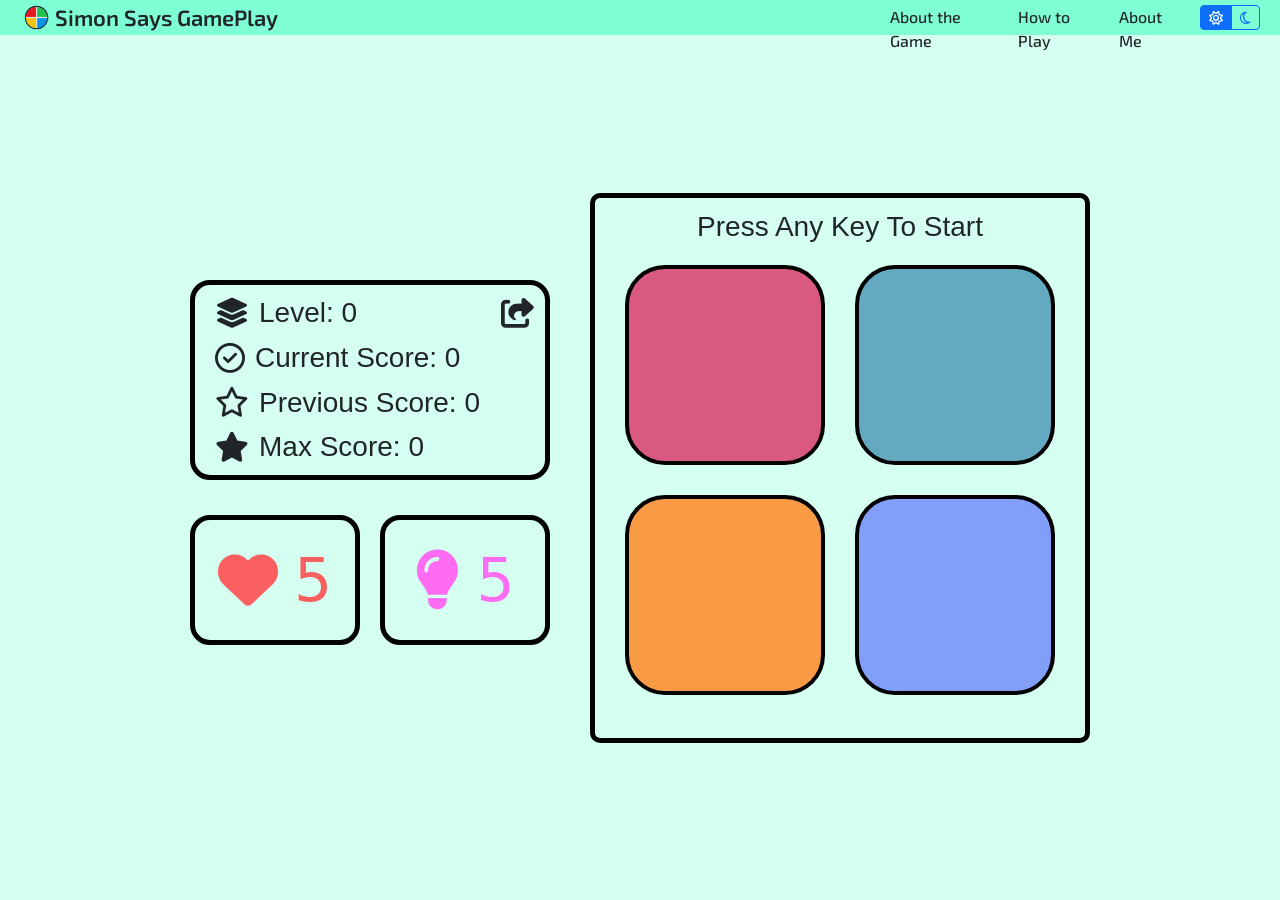
<file: Simon Says/index.html>
<!DOCTYPE html>
<html lang="en">
<head>
    <meta charset="UTF-8">
    <meta name="viewport" content="width=device-width, initial-scale=1.0">
    <title>Simon Says</title>
    <!-- Bootstrap Connection -->
    <link href="https://cdn.jsdelivr.net/npm/bootstrap@5.3.3/dist/css/bootstrap.min.css" rel="stylesheet" integrity="sha384-QWTKZyjpPEjISv5WaRU9OFeRpok6YctnYmDr5pNlyT2bRjXh0JMhjY6hW+ALEwIH" crossorigin="anonymous">
    <!-- Project CSS -->
    <link rel="stylesheet" href="style.css">
    <link rel="icon" href="./assets/logo.png">
    <!-- Google fonts Connection -->
    <link rel="preconnect" href="https://fonts.googleapis.com">
    <link rel="preconnect" href="https://fonts.gstatic.com" crossorigin>
    <link href="https://fonts.googleapis.com/css2?family=Exo+2:wght@500&family=Sour+Gummy:ital,wght@0,100..900;1,100..900&display=swap" rel="stylesheet">
    <!-- Font Awesome Connection -->
    <link rel="stylesheet" href="https://cdnjs.cloudflare.com/ajax/libs/font-awesome/6.7.2/css/all.min.css" integrity="sha512-Evv84Mr4kqVGRNSgIGL/F/aIDqQb7xQ2vcrdIwxfjThSH8CSR7PBEakCr51Ck+w+/U6swU2Im1vVX0SVk9ABhg==" crossorigin="anonymous" referrerpolicy="no-referrer" />

</head>
<body>

    <header>
        <nav>

            <div class="nav_bar">
                <div class="logo">
                    <div class="icon"></div>
                    <span>Simon Says GamePlay</span>
                </div>

                <div class="nav_options">
                    <ul>
                        <li type="button" data-bs-toggle="modal" data-bs-target="#AboutGame">About the Game</li>
                        <li type="button" data-bs-toggle="modal" data-bs-target="#HowToPlay">How to Play</li>
                        <li type="button" data-bs-toggle="modal" data-bs-target="#AboutMe">About Me</li>
                    </ul>

                    <div class="btn-group btn-group-sm theme" role="group" aria-label="Basic radio toggle button group">
                        <input type="radio" class="btn-check" name="btnradio" id="light" autocomplete="off" checked>
                        <label class="btn btn-outline-primary" for="light"><i class="fa-regular fa-sun"></i></label>
                      
                        <input type="radio" class="btn-check" name="btnradio" id="dark" autocomplete="off">
                        <label class="btn btn-outline-primary" for="dark"><i class="fa-regular fa-moon"></i></label>
                    </div>

                </div>
            </div>

        </nav>

        <div class="modal fade" id="AboutGame" tabindex="-1" aria-labelledby="exampleModalLabel" aria-hidden="true">
            <div class="modal-dialog modal-dialog-centered">
              <div class="modal-content">
                <div class="modal-header">
                  <h1 class="modal-title fs-5" id="exampleModalLabel">About the Game</h1>
                  <button type="button" class="btn-close" data-bs-dismiss="modal" aria-label="Close"></button>
                </div>
                <div class="modal-body">
                    <p>Simon Says is a fun and interactive memory game that tests your ability to recall and repeat sequences. The game was originally a physical toy but has since been adapted into digital versions.
                        <br><br>
                        This version of Simon Says is designed to provide an engaging experience with:
                        
                        <ul>
                            <li>A user-friendly interface</li>
                            <li>Multiple levels of increasing difficulty</li>
                            <li>Lives and hints to help you play longer</li>
                            <li>A score tracking system to monitor your progress</li>
                        </ul>
                                    
                    </p>
                </div>
                <div class="modal-footer">
                  <button type="button" class="btn btn-primary" data-bs-dismiss="modal">Understood!</button>
                </div>
              </div>
            </div>
        </div>

        <div class="modal fade" id="HowToPlay" tabindex="-1" aria-labelledby="exampleModalLabel" aria-hidden="true">
            <div class="modal-dialog modal-dialog-centered">
              <div class="modal-content">
                <div class="modal-header">
                  <h1 class="modal-title fs-5" id="exampleModalLabel">How to Play</h1>
                  <button type="button" class="btn-close" data-bs-dismiss="modal" aria-label="Close"></button>
                </div>
                <div class="modal-body">
                    <p>The Simon Says game is a memory-based challenge where you must remember and repeat a sequence of colors. Here's how it works:

                        <ol>
                            <li>The game starts with a single color lighting up, when you press any key on the keyboard.</li>
                            <li>You need to click the same color to proceed.</li>
                            <li>Each round, a new color is added to the sequence, making it longer and harder to remember.</li>
                            <li>If you click the correct sequence, you move to the next level.</li>
                            <li>If you make a mistake, you can use a heart and retry choosing the last color you were trying to guess. The game ends when all hearts are lost.</li>
                            <li>You can use hints if you're stuck, but they are limited.</li>
                            <li>Try to beat your highest score and challenge yourself!</li>
                        </ol> 
                    </p>
                </div>
                <div class="modal-footer">
                  <button type="button" class="btn btn-primary" data-bs-dismiss="modal">Understood!</button>
                </div>
              </div>
            </div>
        </div>

        <div class="modal fade" id="AboutMe" tabindex="-1" aria-labelledby="exampleModalLabel" aria-hidden="true">
            <div class="modal-dialog modal-dialog-centered modal-dialog-scrollable">
              <div class="modal-content">
                <div class="modal-header">
                  <h1 class="modal-title fs-5" id="exampleModalLabel">About Me</h1>
                  <button type="button" class="btn-close" data-bs-dismiss="modal" aria-label="Close"></button>
                </div>
                <div class="modal-body">
                    <p> 
                        Hi! I'm the developer behind this Simon Says game. I built this project to challenge memory skills in an engaging and interactive way.
                        <br><br>
                        I love creating web-based games and experimenting with user-friendly designs. If you enjoy playing and would like to support my work, consider buying me a coffee! ☕
                        <br><br>
                        Your support will help me keep improving this game and creating more fun projects. Scan the QR code below to make a contribution of any amount—every little bit helps!
                        <br><br>
                        ✨ Thank you for playing and supporting! 🚀
                    </p>
                    
                    <div class="qrCode"></div>
                </div>
                <div class="modal-footer">
                  <button type="button" class="btn btn-primary" data-bs-dismiss="modal">Understood!</button>
                </div>
              </div>
            </div>
        </div>

    </header>

    <main>
        <div class="main_container">

            <!-- Score Card Popup -->

            <div class="modal fade modal-sm" id="scoreCard" tabindex="-1" aria-labelledby="exampleModalLabel" aria-hidden="true">
                <div class="modal-dialog modal-dialog-centered">
                  <div class="modal-content">
                    <div class="modal-header">
                      <h1 class="modal-title fs-5" id="exampleModalLabel">🎮 Score Card 🎮</h1>
                      <button type="button" class="btn-close" data-bs-dismiss="modal" aria-label="Close"></button>
                    </div>
                    <div class="modal-body score-details">
                        <!-- Player Name Input -->
                        <input type="text" id="playerName" placeholder="Enter Your Name">
        
                        <p><strong>Level:</strong> <span id="level">0</span></p>
                        <p><strong>Current Score:</strong> <span id="currScore">0</span></p>
                        <p><strong>Previous Score:</strong> <span id="prevScore">0</span></p>
                        <p><strong>Max Score:</strong> <span id="maxScore">0</span></p>
                        <p><strong>Lives Left:</strong> ❤️ <span id="lives">5</span></p>
                        <p><strong>Hints Left:</strong> 😊 <span id="lives">5</span></p>
                    </div>
                    <div class="modal-footer">
                        <button type="button" class="btn btn-secondary" data-bs-dismiss="modal">Close</button>
                        <button type="button" onclick="copyToClipboard()" id="shareScore" class="btn btn-primary">Share Score</button>
                    </div>
                  </div>
                </div>
            </div>


            <svg xmlns="http://www.w3.org/2000/svg" class="d-none">
                <symbol id="exclamation-triangle-fill" viewBox="0 0 16 16">
                  <path d="M8.982 1.566a1.13 1.13 0 0 0-1.96 0L.165 13.233c-.457.778.091 1.767.98 1.767h13.713c.889 0 1.438-.99.98-1.767L8.982 1.566zM8 5c.535 0 .954.462.9.995l-.35 3.507a.552.552 0 0 1-1.1 0L7.1 5.995A.905.905 0 0 1 8 5zm.002 6a1 1 0 1 1 0 2 1 1 0 0 1 0-2z"/>
                </symbol>
            </svg>

            <div class="overlay">
                <div class="alert alert-danger d-flex align-items-center custom-alert" role="alert">
                    <svg class="bi flex-shrink-0 me-2" role="img" aria-label="Danger:"><use xlink:href="#exclamation-triangle-fill"/></svg>
                    <div>
                      An example danger alert with an icon
                    </div>
                    <div class="cross"><i class="fa-solid fa-xmark"></i></div>
                </div>
            </div>

            <div class="flexible-container">
                <div class="left">
                    <div class="score">
                        <div class="score_containers">
                            <i class="fa-solid fa-layer-group icons"></i>
                            <h1 class="level">Level: 0</h1>
                            <i class="fa-solid fa-share-from-square share" onclick="handleShare()"></i>
                        </div>
                        <div class="score_containers"><i class="fa-regular fa-circle-check"></i><h1 class="current-score">Current Score: 0</h1></div>
                        <div class="score_containers"><i class="fa-regular fa-star icons"></i><h1 class="previousScore">Previous Score: 0</h1></div>
                        <div class="score_containers"><i class="fa-solid fa-star icons"></i><h1 class="maxScore">Max Score: 0</h1></div>     
                    </div>
                    <div class="hearts"><i class="fa-solid fa-heart icons" style="color: #fb6060;"></i><span class="count">5</span></div>
                    <div class="hint">
                        <div class="front"><i class="fa-solid fa-lightbulb" style="color: #fe6cf2;"></i><span class="count">5</span></div>
                        <div class="back">Next Color</div>
                    </div>
                </div>
                
                <div class="right">
                    <h1 class="game_status">Press Any Key To Start</h1>
                    <div class="game_box">
                        <div class="boxes red" type="button"></div>
                        <div class="boxes green" type="button"></div>
                        <div class="boxes yellow" type="button"></div>
                        <div class="boxes purple" type="button"></div>
                    </div>
                </div>
            </div>

        </div>
    </main>
    
    <script src="app.js"></script>
    <script src="https://cdn.jsdelivr.net/npm/bootstrap@5.3.3/dist/js/bootstrap.bundle.min.js" integrity="sha384-YvpcrYf0tY3lHB60NNkmXc5s9fDVZLESaAA55NDzOxhy9GkcIdslK1eN7N6jIeHz" crossorigin="anonymous"></script>
</body>
</html>
</file>
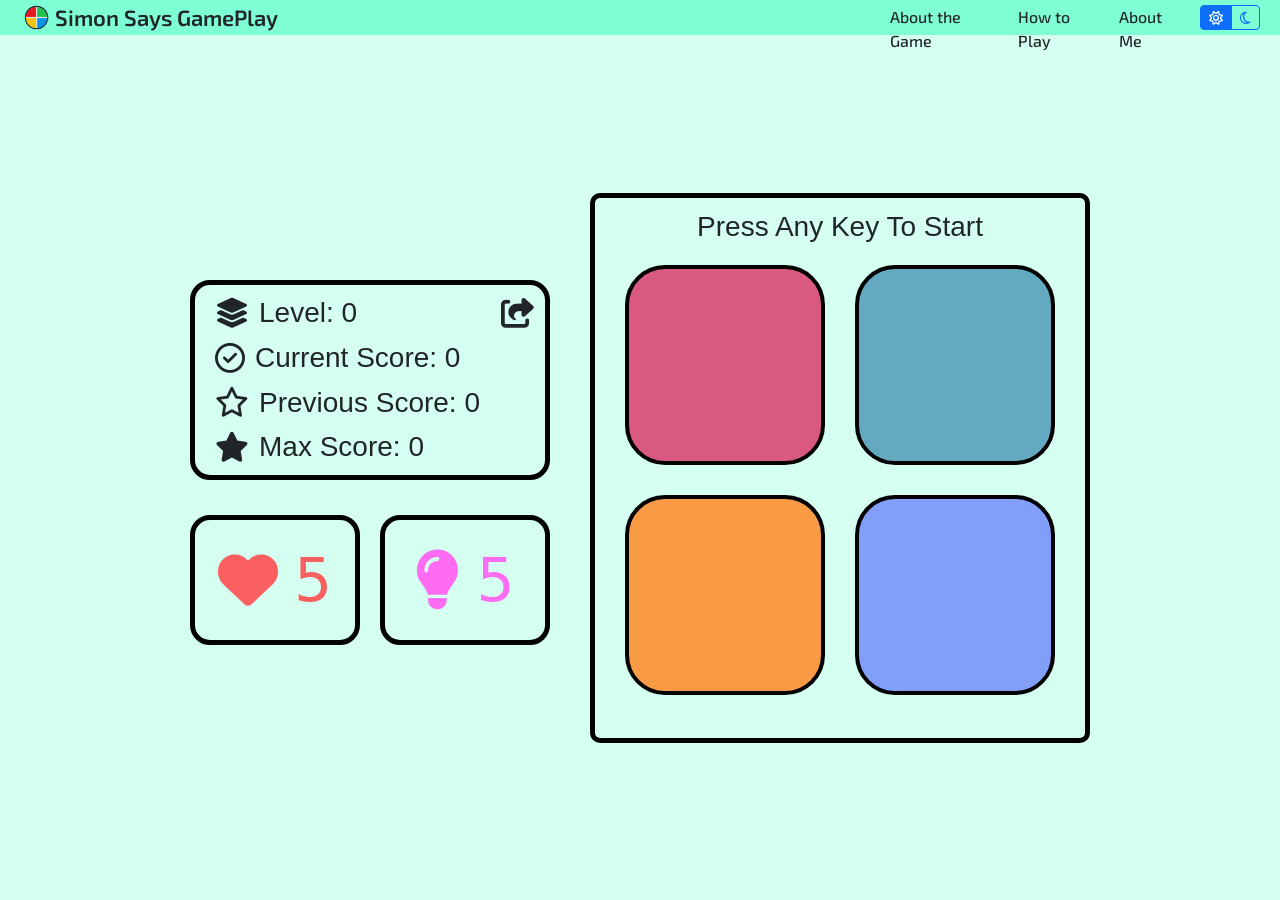
<file: simon-says/index.html>
<!DOCTYPE html>
<html lang="en">
<head>
    <meta charset="UTF-8">
    <meta name="viewport" content="width=device-width, initial-scale=1.0">
    <title>Simon Says</title>
    <!-- Bootstrap Connection -->
    <link href="https://cdn.jsdelivr.net/npm/bootstrap@5.3.3/dist/css/bootstrap.min.css" rel="stylesheet" integrity="sha384-QWTKZyjpPEjISv5WaRU9OFeRpok6YctnYmDr5pNlyT2bRjXh0JMhjY6hW+ALEwIH" crossorigin="anonymous">
    <!-- Project CSS -->
    <link rel="stylesheet" href="style.css">
    <link rel="icon" href="./assets/logo.png">
    <!-- Google fonts Connection -->
    <link rel="preconnect" href="https://fonts.googleapis.com">
    <link rel="preconnect" href="https://fonts.gstatic.com" crossorigin>
    <link href="https://fonts.googleapis.com/css2?family=Exo+2:wght@500&family=Sour+Gummy:ital,wght@0,100..900;1,100..900&display=swap" rel="stylesheet">
    <!-- Font Awesome Connection -->
    <link rel="stylesheet" href="https://cdnjs.cloudflare.com/ajax/libs/font-awesome/6.7.2/css/all.min.css" integrity="sha512-Evv84Mr4kqVGRNSgIGL/F/aIDqQb7xQ2vcrdIwxfjThSH8CSR7PBEakCr51Ck+w+/U6swU2Im1vVX0SVk9ABhg==" crossorigin="anonymous" referrerpolicy="no-referrer" />

</head>
<body>

    <header>
        <nav>

            <div class="nav_bar">
                <div class="logo">
                    <div class="icon"></div>
                    <span>Simon Says GamePlay</span>
                </div>

                <div class="nav_options">
                    <ul>
                        <li type="button" data-bs-toggle="modal" data-bs-target="#AboutGame">About the Game</li>
                        <li type="button" data-bs-toggle="modal" data-bs-target="#HowToPlay">How to Play</li>
                        <li type="button" data-bs-toggle="modal" data-bs-target="#AboutMe">About Me</li>
                    </ul>

                    <div class="btn-group btn-group-sm theme" role="group" aria-label="Basic radio toggle button group">
                        <input type="radio" class="btn-check" name="btnradio" id="light" autocomplete="off" checked>
                        <label class="btn btn-outline-primary" for="light"><i class="fa-regular fa-sun"></i></label>
                      
                        <input type="radio" class="btn-check" name="btnradio" id="dark" autocomplete="off">
                        <label class="btn btn-outline-primary" for="dark"><i class="fa-regular fa-moon"></i></label>
                    </div>

                </div>
            </div>

        </nav>

        <div class="modal fade" id="AboutGame" tabindex="-1" aria-labelledby="exampleModalLabel" aria-hidden="true">
            <div class="modal-dialog modal-dialog-centered">
              <div class="modal-content">
                <div class="modal-header">
                  <h1 class="modal-title fs-5" id="exampleModalLabel">About the Game</h1>
                  <button type="button" class="btn-close" data-bs-dismiss="modal" aria-label="Close"></button>
                </div>
                <div class="modal-body">
                    <p>Simon Says is a fun and interactive memory game that tests your ability to recall and repeat sequences. The game was originally a physical toy but has since been adapted into digital versions.
                        <br><br>
                        This version of Simon Says is designed to provide an engaging experience with:
                        
                        <ul>
                            <li>A user-friendly interface</li>
                            <li>Multiple levels of increasing difficulty</li>
                            <li>Lives and hints to help you play longer</li>
                            <li>A score tracking system to monitor your progress</li>
                        </ul>
                                    
                    </p>
                </div>
                <div class="modal-footer">
                  <button type="button" class="btn btn-primary" data-bs-dismiss="modal">Understood!</button>
                </div>
              </div>
            </div>
        </div>

        <div class="modal fade" id="HowToPlay" tabindex="-1" aria-labelledby="exampleModalLabel" aria-hidden="true">
            <div class="modal-dialog modal-dialog-centered">
              <div class="modal-content">
                <div class="modal-header">
                  <h1 class="modal-title fs-5" id="exampleModalLabel">How to Play</h1>
                  <button type="button" class="btn-close" data-bs-dismiss="modal" aria-label="Close"></button>
                </div>
                <div class="modal-body">
                    <p>The Simon Says game is a memory-based challenge where you must remember and repeat a sequence of colors. Here's how it works:

                        <ol>
                            <li>The game starts with a single color lighting up, when you press any key on the keyboard.</li>
                            <li>You need to click the same color to proceed.</li>
                            <li>Each round, a new color is added to the sequence, making it longer and harder to remember.</li>
                            <li>If you click the correct sequence, you move to the next level.</li>
                            <li>If you make a mistake, you can use a heart and retry choosing the last color you were trying to guess. The game ends when all hearts are lost.</li>
                            <li>You can use hints if you're stuck, but they are limited.</li>
                            <li>Try to beat your highest score and challenge yourself!</li>
                        </ol> 
                    </p>
                </div>
                <div class="modal-footer">
                  <button type="button" class="btn btn-primary" data-bs-dismiss="modal">Understood!</button>
                </div>
              </div>
            </div>
        </div>

        <div class="modal fade" id="AboutMe" tabindex="-1" aria-labelledby="exampleModalLabel" aria-hidden="true">
            <div class="modal-dialog modal-dialog-centered modal-dialog-scrollable">
              <div class="modal-content">
                <div class="modal-header">
                  <h1 class="modal-title fs-5" id="exampleModalLabel">About Me</h1>
                  <button type="button" class="btn-close" data-bs-dismiss="modal" aria-label="Close"></button>
                </div>
                <div class="modal-body">
                    <p> 
                        Hi! I'm the developer behind this Simon Says game. I built this project to challenge memory skills in an engaging and interactive way.
                        <br><br>
                        I love creating web-based games and experimenting with user-friendly designs. If you enjoy playing and would like to support my work, consider buying me a coffee! ☕
                        <br><br>
                        Your support will help me keep improving this game and creating more fun projects. Scan the QR code below to make a contribution of any amount—every little bit helps!
                        <br><br>
                        ✨ Thank you for playing and supporting! 🚀
                    </p>
                    
                    <div class="qrCode"></div>
                </div>
                <div class="modal-footer">
                  <button type="button" class="btn btn-primary" data-bs-dismiss="modal">Understood!</button>
                </div>
              </div>
            </div>
        </div>

    </header>

    <main>


        <!-- Splash Screen -->
        <div id="splash">
            <img src="assets/logo.png" alt="Currency Converter Logo">
            <div id="loading-text">0%</div>
        </div>


        <div class="main_container">

            <!-- Score Card Popup -->

            <div class="modal fade modal-sm" id="scoreCard" tabindex="-1" aria-labelledby="exampleModalLabel" aria-hidden="true">
                <div class="modal-dialog modal-dialog-centered">
                  <div class="modal-content">
                    <div class="modal-header">
                      <h1 class="modal-title fs-5" id="exampleModalLabel">🎮 Score Card 🎮</h1>
                      <button type="button" class="btn-close" data-bs-dismiss="modal" aria-label="Close"></button>
                    </div>
                    <div class="modal-body score-details">
                        <!-- Player Name Input -->
                        <input type="text" id="playerName" placeholder="Enter Your Name">
        
                        <p><strong>Level:</strong> <span id="level">0</span></p>
                        <p><strong>Current Score:</strong> <span id="currScore">0</span></p>
                        <p><strong>Previous Score:</strong> <span id="prevScore">0</span></p>
                        <p><strong>Max Score:</strong> <span id="maxScore">0</span></p>
                        <p><strong>Lives Left:</strong> ❤️ <span id="lives">5</span></p>
                        <p><strong>Hints Left:</strong> 😊 <span id="lives">5</span></p>
                    </div>
                    <div class="modal-footer">
                        <button type="button" class="btn btn-secondary" data-bs-dismiss="modal">Close</button>
                        <button type="button" onclick="copyToClipboard()" id="shareScore" class="btn btn-primary">Share Score</button>
                    </div>
                  </div>
                </div>
            </div>


            <svg xmlns="http://www.w3.org/2000/svg" class="d-none">
                <symbol id="exclamation-triangle-fill" viewBox="0 0 16 16">
                  <path d="M8.982 1.566a1.13 1.13 0 0 0-1.96 0L.165 13.233c-.457.778.091 1.767.98 1.767h13.713c.889 0 1.438-.99.98-1.767L8.982 1.566zM8 5c.535 0 .954.462.9.995l-.35 3.507a.552.552 0 0 1-1.1 0L7.1 5.995A.905.905 0 0 1 8 5zm.002 6a1 1 0 1 1 0 2 1 1 0 0 1 0-2z"/>
                </symbol>
            </svg>

            <div class="overlay">
                <div class="alert alert-danger d-flex align-items-center custom-alert" role="alert">
                    <svg class="bi flex-shrink-0 me-2" role="img" aria-label="Danger:"><use xlink:href="#exclamation-triangle-fill"/></svg>
                    <div>
                      An example danger alert with an icon
                    </div>
                    <div class="cross"><i class="fa-solid fa-xmark"></i></div>
                </div>
            </div>

            <div class="flexible-container">
                <div class="left">
                    <div class="score">
                        <div class="score_containers">
                            <i class="fa-solid fa-layer-group icons"></i>
                            <h1 class="level">Level: 0</h1>
                            <i class="fa-solid fa-share-from-square share" onclick="handleShare()"></i>
                        </div>
                        <div class="score_containers"><i class="fa-regular fa-circle-check"></i><h1 class="current-score">Current Score: 0</h1></div>
                        <div class="score_containers"><i class="fa-regular fa-star icons"></i><h1 class="previousScore">Previous Score: 0</h1></div>
                        <div class="score_containers"><i class="fa-solid fa-star icons"></i><h1 class="maxScore">Max Score: 0</h1></div>     
                    </div>
                    <div class="hearts"><i class="fa-solid fa-heart icons" style="color: #fb6060;"></i><span class="count">5</span></div>
                    <div class="hint">
                        <div class="front"><i class="fa-solid fa-lightbulb" style="color: #fe6cf2;"></i><span class="count">5</span></div>
                        <div class="back">Next Color</div>
                    </div>
                </div>
                
                <div class="right">
                    <h1 class="game_status">Press Any Key To Start</h1>
                    <div class="game_box">
                        <div class="boxes red" type="button"></div>
                        <div class="boxes green" type="button"></div>
                        <div class="boxes yellow" type="button"></div>
                        <div class="boxes purple" type="button"></div>
                    </div>
                </div>
            </div>

        </div>
    </main>
    
    <script src="app.js"></script>
    <script src="https://cdn.jsdelivr.net/npm/bootstrap@5.3.3/dist/js/bootstrap.bundle.min.js" integrity="sha384-YvpcrYf0tY3lHB60NNkmXc5s9fDVZLESaAA55NDzOxhy9GkcIdslK1eN7N6jIeHz" crossorigin="anonymous"></script>
</body>
</html>
</file>
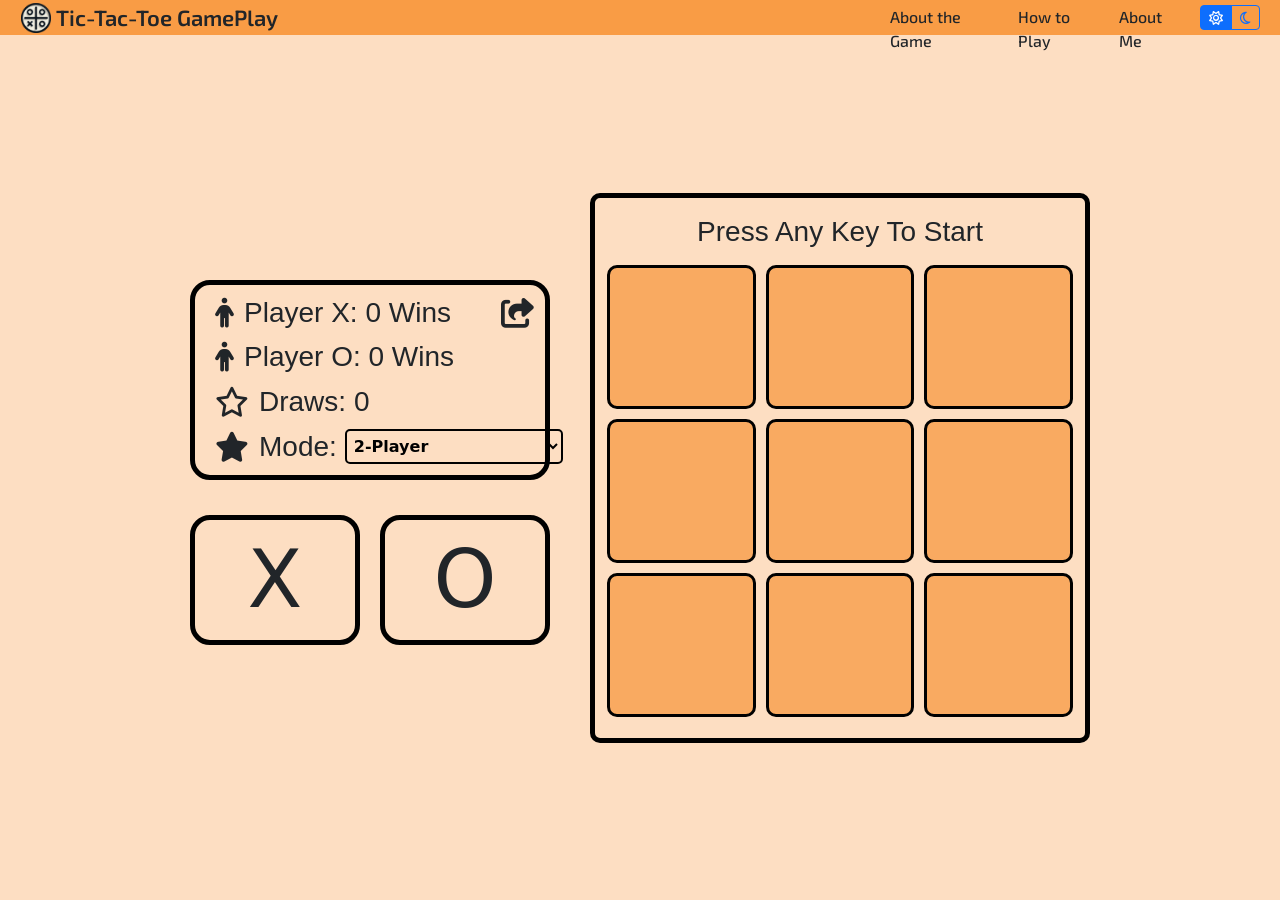
<file: tic-tac-toe/index.html>
<!DOCTYPE html>
<html lang="en">
<head>
    <meta charset="UTF-8">
    <meta name="viewport" content="width=device-width, initial-scale=1.0">
    <title>Tic-Tac-Toe</title>
    <!-- Bootstrap Connection -->
    <link href="https://cdn.jsdelivr.net/npm/bootstrap@5.3.3/dist/css/bootstrap.min.css" rel="stylesheet" integrity="sha384-QWTKZyjpPEjISv5WaRU9OFeRpok6YctnYmDr5pNlyT2bRjXh0JMhjY6hW+ALEwIH" crossorigin="anonymous">
    <!-- Project CSS -->
    <link rel="stylesheet" href="style.css">
    <link rel="icon" href="./assets/logo.png">
    <!-- Google fonts Connection -->
    <link rel="preconnect" href="https://fonts.googleapis.com">
    <link rel="preconnect" href="https://fonts.gstatic.com" crossorigin>
    <link href="https://fonts.googleapis.com/css2?family=Exo+2:wght@500&family=Sour+Gummy:ital,wght@0,100..900;1,100..900&display=swap" rel="stylesheet">
    <!-- Font Awesome Connection -->
    <link rel="stylesheet" href="https://cdnjs.cloudflare.com/ajax/libs/font-awesome/6.7.2/css/all.min.css" integrity="sha512-Evv84Mr4kqVGRNSgIGL/F/aIDqQb7xQ2vcrdIwxfjThSH8CSR7PBEakCr51Ck+w+/U6swU2Im1vVX0SVk9ABhg==" crossorigin="anonymous" referrerpolicy="no-referrer" />

</head>
<body>

    <header>
        <nav>

            <div class="nav_bar">
                <div class="logo">
                    <div class="icon"></div>
                    <span>Tic-Tac-Toe GamePlay</span>
                </div>

                <div class="nav_options">
                    <ul>
                        <li type="button" data-bs-toggle="modal" data-bs-target="#AboutGame">About the Game</li>
                        <li type="button" data-bs-toggle="modal" data-bs-target="#HowToPlay">How to Play</li>
                        <li type="button" data-bs-toggle="modal" data-bs-target="#AboutMe">About Me</li>
                    </ul>

                    <div class="btn-group btn-group-sm theme" role="group" aria-label="Basic radio toggle button group">
                        <input type="radio" class="btn-check" name="btnradio" id="light" autocomplete="off" checked>
                        <label class="btn btn-outline-primary" for="light"><i class="fa-regular fa-sun"></i></label>
                      
                        <input type="radio" class="btn-check" name="btnradio" id="dark" autocomplete="off">
                        <label class="btn btn-outline-primary" for="dark"><i class="fa-regular fa-moon"></i></label>
                    </div>

                </div>
            </div>

        </nav>

        <div class="modal fade" id="AboutGame" tabindex="-1" aria-labelledby="exampleModalLabel" aria-hidden="true">
            <div class="modal-dialog modal-dialog-centered">
              <div class="modal-content">
                <div class="modal-header">
                  <h1 class="modal-title fs-5" id="exampleModalLabel">About the Game</h1>
                  <button type="button" class="btn-close" data-bs-dismiss="modal" aria-label="Close"></button>
                </div>
                <div class="modal-body">
                    <p>Tic Tac Toe is one of the simplest yet most engaging strategy games, enjoyed by people of all ages. While it may seem easy, mastering the game requires strategic thinking, planning, and anticipating your opponent’s moves.
                        <br><br>
                        💡 Did You Know?
                        
                        <ul>
                            <li>Tic Tac Toe is also known as Noughts and Crosses in some parts of the world.</li>
                            <li>The game dates back to ancient Egypt, where similar versions were found on temple walls!</li>
                            <li>The best way to win? Go for the center square first!</li>
                            <li>This game is perfect for quick fun and friendly challenges. Play now and test your skills! 🎮❌⭕</li>
                        </ul>
                                    
                    </p>
                </div>
                <div class="modal-footer">
                  <button type="button" class="btn btn-primary" data-bs-dismiss="modal">Understood!</button>
                </div>
              </div>
            </div>
        </div>

        <div class="modal fade" id="HowToPlay" tabindex="-1" aria-labelledby="exampleModalLabel" aria-hidden="true">
            <div class="modal-dialog modal-dialog-centered">
              <div class="modal-content">
                <div class="modal-header">
                  <h1 class="modal-title fs-5" id="exampleModalLabel">How to Play</h1>
                  <button type="button" class="btn-close" data-bs-dismiss="modal" aria-label="Close"></button>
                </div>
                <div class="modal-body">
                    <p>Tic Tac Toe is a classic two-player game played on a 3x3 grid. The goal is to get three marks in a row before your opponent. 👀 Tip: Try to block your opponent while setting up your own winning move!
                        <br><br>
                        Game Rules:

                        <ol>
                            <li>The game is played between two players—one using "X" and the other using "O".</li>
                            <li>Players take turns placing their mark in an empty square.</li>
                            <li>The first player to get three of their marks in a row (horizontally, vertically, or diagonally) wins the game.</li>
                            <li>If all 9 squares are filled and no player has won, the game ends in a draw.</li>
                        </ol> 
                    </p>
                </div>
                <div class="modal-footer">
                  <button type="button" class="btn btn-primary" data-bs-dismiss="modal">Understood!</button>
                </div>
              </div>
            </div>
        </div>

        <div class="modal fade" id="AboutMe" tabindex="-1" aria-labelledby="exampleModalLabel" aria-hidden="true">
            <div class="modal-dialog modal-dialog-centered modal-dialog-scrollable">
              <div class="modal-content">
                <div class="modal-header">
                  <h1 class="modal-title fs-5" id="exampleModalLabel">About Me</h1>
                  <button type="button" class="btn-close" data-bs-dismiss="modal" aria-label="Close"></button>
                </div>
                <div class="modal-body">
                    <p> 
                        Hi! I'm the developer behind this Tic Tac Toe game. I built this project to challenge memory skills in an engaging and interactive way.
                        <br><br>
                        I love creating web-based games and experimenting with user-friendly designs. If you enjoy playing and would like to support my work, consider buying me a coffee! ☕
                        <br><br>
                        Your support will help me keep improving this game and creating more fun projects. Scan the QR code below to make a contribution of any amount—every little bit helps!
                        <br><br>
                        ✨ Thank you for playing and supporting! 🚀
                    </p>
                    
                    <div class="qrCode"></div>
                </div>
                <div class="modal-footer">
                  <button type="button" class="btn btn-primary" data-bs-dismiss="modal">Understood!</button>
                </div>
              </div>
            </div>
        </div>

    </header>

    <main>


        <!-- Splash Screen -->
        <div id="splash">
            <img src="assets/logo.png" alt="Currency Converter Logo">
            <div id="loading-text">0%</div>
        </div>


        <div class="main_container">

            <!-- Score Card Popup -->

            <div class="modal fade modal-sm" id="scoreCard" tabindex="-1" aria-labelledby="exampleModalLabel" aria-hidden="true">
                <div class="modal-dialog modal-dialog-centered">
                  <div class="modal-content">
                    <div class="modal-header">
                      <h1 class="modal-title fs-5" id="exampleModalLabel">🎮 Score Card 🎮</h1>
                      <button type="button" class="btn-close" data-bs-dismiss="modal" aria-label="Close"></button>
                    </div>
                    <div class="modal-body score-details">
                        <!-- Player Name Input -->
                        <input type="text" id="playerName1" placeholder="Player X, enter your name">
                        <input type="text" id="playerName2" placeholder="Player O, enter your name">
        
                        <p><strong>Player 1:</strong> <span id="level">0</span></p>
                        <p><strong>Player 2:</strong> <span id="currScore">0</span></p>
                        <p><strong>Draws:</strong> <span id="prevScore">0</span></p>
                    </div>
                    <div class="modal-footer">
                        <button type="button" class="btn btn-secondary" data-bs-dismiss="modal">Close</button>
                        <button type="button" onclick="copyToClipboard()" id="shareScore" class="btn btn-primary">Share Score</button>
                    </div>
                  </div>
                </div>
            </div>


            <svg xmlns="http://www.w3.org/2000/svg" class="d-none">
                <symbol id="exclamation-triangle-fill" viewBox="0 0 16 16">
                  <path d="M8.982 1.566a1.13 1.13 0 0 0-1.96 0L.165 13.233c-.457.778.091 1.767.98 1.767h13.713c.889 0 1.438-.99.98-1.767L8.982 1.566zM8 5c.535 0 .954.462.9.995l-.35 3.507a.552.552 0 0 1-1.1 0L7.1 5.995A.905.905 0 0 1 8 5zm.002 6a1 1 0 1 1 0 2 1 1 0 0 1 0-2z"/>
                </symbol>
            </svg>

            <div class="overlay">
                <div class="alert alert-danger d-flex align-items-center custom-alert" role="alert">
                    <svg class="bi flex-shrink-0 me-2" role="img" aria-label="Danger:"><use xlink:href="#exclamation-triangle-fill"/></svg>
                    <div>
                      An example danger alert with an icon
                    </div>
                    <div class="cross"><i class="fa-solid fa-xmark"></i></div>
                </div>
            </div>

            <div class="flexible-container">
                <div class="left">
                    <div class="score">
                        <div class="score_containers">
                            <i class="fa-solid fa-person"></i>
                            <h1 class="xWinCount">Player X: 0 Wins</h1>
                            <i class="fa-solid fa-share-from-square share" onclick="handleShare()"></i>
                        </div>
                        <div class="score_containers"><i class="fa-solid fa-person"></i><h1 class="oWinCount">Player O: 0 Wins</h1></div>
                        <div class="score_containers"><i class="fa-regular fa-star icons"></i><h1 class="drawCount">Draws: 0</h1></div>
                        <div class="score_containers">
                            <i class="fa-solid fa-star icons"></i>
                            <label for="game-mode"><h1 class="maxScore">Mode: </h1></label>
                            <select id="game-mode">

                                <option value="2-player">2-Player</option>
                                <option value="1-player-easy">1-Player (vs Easy AI)</option>
                                <option value="1-player-hard">1-Player (vs Hard AI)</option>
                                
                            </select>
                        </div>     
                    </div>
                    <div class="players" id="cross">X</div>
                    <div class="players" id="circle">O</div>
                </div>
                
                <div class="right">
                    <h1 class="game_status">Press Any Key To Start</h1>
                    <div class="game_box">
                        <div class="boxes" id="1"></div>
                        <div class="boxes" id="2"></div>
                        <div class="boxes" id="3"></div>
                        <div class="boxes" id="4"></div>
                        <div class="boxes" id="5"></div>
                        <div class="boxes" id="6"></div>
                        <div class="boxes" id="7"></div>
                        <div class="boxes" id="8"></div>
                        <div class="boxes" id="9"></div>
                    </div>
                </div>
            </div>

        </div>
    </main>
    
    
    <script src="https://cdn.jsdelivr.net/npm/bootstrap@5.3.3/dist/js/bootstrap.bundle.min.js" integrity="sha384-YvpcrYf0tY3lHB60NNkmXc5s9fDVZLESaAA55NDzOxhy9GkcIdslK1eN7N6jIeHz" crossorigin="anonymous"></script>
    <script src="app.js"></script>
</body>
</html>
</file>
<file: Simon Says/style.css>
*{
    margin: 0;
    padding: 0;
}

/* Nav Bar Styling------------------------------------------------------------------------- */

.nav_bar{
    background-color: rgb(127, 255, 212);
    width: 100%;
    height: 35px;
    display: flex;
    justify-content: space-between;
    align-items: center;
    position: fixed;
}

.logo{
    width: 258px;
    display: flex;
    justify-content: center;
    align-items: center;
    margin-left: 20px;
}
.logo span{
    font-family: "Exo 2", serif;
    font-optical-sizing: auto;
    font-weight: 600;
    font-style: normal;
    font-size: 22px;
    margin-left: 5px;
}

.logo .icon{
    background-image: url('./assets/logo.png');
    background-size: cover;
    height: 33px;
    width: 30px;
}

.nav_options{
    display: flex;
    justify-content: flex-end;
    margin-right: 20px;
    height: 25px;
    width: 440px;
}

.nav_options ul{
    display: flex;
    justify-content: space-evenly;
    width:310px;
    margin: 0px 12px 0px 0px;
    padding: 0;
}

.nav_options ul li{
    list-style-type: none;
    margin-left: 12px;
    font-family: "Exo 2", serif;
    font-optical-sizing: auto;
    font-weight: 500;
    font-style: normal;
    cursor: pointer;
}

.nav_options ul li:hover{
    color: rgba(0, 0, 0, 0.478);
    font-size: 16.1px;
}

.theme label{
    display: flex;
    align-items: center;
    justify-content: center;
}

#AboutMe .qrCode{
    border: 3px solid black;
    border-radius: 10px;
    height: 400px;
    width: 300px;
    background-image: url("./assets/QR.jpg");
    background-size: cover;
    background-repeat: no-repeat;
    position: absolute;
    left: 95px;
}

#AboutMe .modal-footer{
    margin-top: 16px;
}



/* Main Container Styling--------------------------------------------------------------- */

.main_container{
    background-color: rgba(127, 255, 212, 0.327);
    width: 100%;
    height: 100vh;
    display: flex;
    justify-content:center;
    align-items: center;
}

.flexible-container{
    width: 950px;
    height: inherit;
    display: flex;
    justify-content: center;
    align-items: center;
}

.custom-alert{
    position: fixed;
    top: 35px;
    width: 900px;
    height: 40px;
    z-index: 10;
    /* display: none !important; */
}

.custom-alert svg{
    height: 25px;
    width: 20px;
}

.custom-alert div{
    margin-left: 10px;
}

.custom-alert .cross{
    position: absolute;
    right: 10px;
    font-size: 25px;
}

.cross:hover {
    color: red;
    cursor: pointer;
}

.overlay{
    position: fixed;
    top: 35px;
    width: 100%;
    height: 100vh;
    z-index: 10;
    justify-content: center;
    display: none;
    /* background-color: red; */
}


/* Right box styling------------------------------------ */

.right{
    width: 500px;
    height: 550px;
    margin: 55px 20px 20px 10px;
    display: flex;
    flex-direction: column;
    justify-content: space-evenly;
    align-items: center;
    border-radius: 10px;
    border: 5px solid black;
    /* background-color: red; */
    /* display: none; */
}

.right h1{
    font-family:'Segoe UI', Tahoma, Geneva, Verdana, sans-serif;
    font-size: 28px;
}

.game_box{
    width: 490px;
    height: 460px;
    display: flex;
    justify-content: space-evenly;
    flex-wrap: wrap;
}

.boxes{
    height: 200px;
    width: 200px;
    border-radius: 20%;
    border: 4px solid black;
    background-color: black;
    cursor: pointer;
}

.yellow{
    background-color: #f99b45;
}

.red{
    background-color: #d95980;
}

.purple{
    background-color: #819ff9;
}

.green{
    background-color: #63aac0;
}

.flash{
    background-color: white;
}


/* Left box styling--------------------------------- */

.left{
    width: 400px;
    min-width: 400px;
    height: 400px;
    margin: 55px 10px 20px 0px;
    display: flex;
    flex-wrap: wrap;
    justify-content: center;
    align-items:center;
    /* background-color: red; */
}

.score{
    width: 360px;
    height: 200px;
    border-radius: 20px;
    border: 5px solid black;
    display: flex;
    flex-direction: column;
    justify-content: space-evenly;
    align-items: flex-start;
    /* background-color: black; */
}

.score_containers{
    width: 100%;
    display: flex;
    justify-content: flex-start;
    align-items: center;
}

.score .share{
    /* position: relative;
    right: -123px; */
    margin-left:auto; 
    margin-right: 10px;
    cursor: pointer;
}

.score_containers i{
    font-size: 30px;
    margin-left: 20px;
}

.score h1{
    margin: 0px 0px 0px 10px;
    font-family:'Segoe UI', Tahoma, Geneva, Verdana, sans-serif;
    font-size: 28px;
}

.hearts, .hint .front, .hint .back{
    width: 170px;
    height: 130px;
    margin: 10px;
    border-radius: 20px;
    border: 5px solid black;
    display: flex;
    justify-content: center;
    align-items: center;
    cursor: pointer;
    backface-visibility: hidden;
    /* background-color: black; */
}

.hint .back{
    /* display: none; */
    text-align: center;
    font-family:'Segoe UI', Tahoma, Geneva, Verdana, sans-serif;
    font-size: 28px;
    font-weight: 600;
    position: absolute;
    top: 0px;

    /* background-color: #fe6cf2; */
    color: white;
    transform: rotateY(180deg);
}

.hint{
    transform-style: preserve-3d;
    transition: transform 0.6s;
}

.hearts i, .hint .front i, .count{
    font-size: 60px;
    margin: 8px;
}

.hearts span{
    color: #fb6060; 
}

.hint .front span{
    color: #fe6cf2;
}




/* Dark Theme */
/* ---------------------------------------------------------------------------------------------------------- */
/* Done with the help of chatGPT------------ */

.dark-theme {
    background-color: #121212;
    color: black;
}

.dark-theme .nav_bar {
    background-color: #1e1e1e;
}

.dark-theme .nav_options ul li {
    color: #e0e0e0;
}

.dark-theme .nav_options ul li:hover {
    color: rgba(255, 255, 255, 0.6);
}

.dark-theme .logo span {
    color: #e0e0e0;
}

.dark-theme .right {
    /* background-color: #1e1e1e; */
    border-color: #e0e0e0;
}

.dark-theme .right h1 {
    color: #e0e0e0;
}

.dark-theme .game_box .boxes {
    border-color: #e0e0e0;
}

.dark-theme .score {
    /* background-color: #1e1e1e; */
    border-color: #e0e0e0;
}

.dark-theme .score h1 {
    color: #e0e0e0;
}

.dark-theme .score_containers i {
    color: #e0e0e0;
}

.dark-theme .hearts, 
.dark-theme .hint .front, 
.dark-theme .hint .back {
    /* background-color: #333; */
    border-color: #e0e0e0;
}

.dark-theme .hint .back {
    color: #e0e0e0;
}

.dark-theme .hearts span {
    color: #ff4747;
}

.dark-theme .hint .front span {
    color: #ff69b4;
}

.dark-theme .custom-alert {
    /* background-color: #333; */
    color: black;
}

.dark-theme .custom-alert .cross:hover {
    color: #ff4747;
}



/* -------------------------------------------------------------------------------------------------------- */
/* Responsive Layout------Tablet-------------- */

@media (min-width: 481px) and (max-width: 950px){
    .body{
        max-width: 100vw;
        background-color: red;
    }

    .nav_bar{
        height: 80px;
        flex-direction: column;
        justify-content: center;
        align-items: center;
        z-index: 100;
    }

    .nav_bar .logo{
        margin-bottom: 3px;
    }

    .main_container{
        /* min-width: 480px; 
        max-height: 2000px; */
        width: 100%;
        height: 1000px; /* Full viewport height */
        overflow-y: auto; /* Enable vertical scrolling */
        overflow-x: hidden; /* Prevent horizontal scroll */
        justify-content: center;
        /* background-color: yellow; */
    }

    .overlay{
        width: 100%;
        height: 880px;
        position: fixed;
        top: 0;
        z-index: 1000;
        margin:0;
    }

    .overlay .alert{
        width: 480px;
        height: auto;
        position: fixed;
        top: 0;
    }

    .overlay .alert div{
        height: auto;
        width: auto;
        margin-right: 10px;
    }

    .overlay .alert .cross{
        width: 18px;
        height: 26px;
        position: relative;
        top: -6px;
        left: 10px;
    }

    .flexible-container{
        /* display: none; */
        margin-top: 80px;
        width: 90%;
        height: 880px;
        flex-wrap: wrap;
        justify-content: center;
        align-items: center;
        /* background-color: red; */
    }

    .flexible-container .left{
        /* display: none; */
        height: 350px;
        margin: 5px;
        display: flex;
        align-items: center
    }

    .left .score{
        margin-bottom: 8px;
    }

    .flexible-container .right{
        /* display: none; */
        width: 100%;
        height: 500px;
        max-width: 460px;
        margin: 5px;
        /* max-height: 550px; */
    }

    .flexible-container .right .game_box{
        width: 100%;
        height: 400px;
        max-width: 420px;
    }

    .flexible-container .right .boxes{
        height: 190px;
        width: 190px;
        max-width: 200px;
        max-height: 200px;
    }
}


/* Responsive Layout------Phone-------------- */

@media (min-width: 320px) and (max-width: 480px){
    .body{
        max-width: 100vw;
        background-color: red;
    }

    .nav_bar{
        height: 110px;
        flex-direction: column;
        justify-content: center;
        align-items: center;
        z-index: 100;
    }

    .nav_bar .logo{
        margin-bottom: 3px;
    }

    .nav_bar .nav_options{
        height: 50px;
        width: 320px;
        margin: 0;
        flex-direction: column;
        justify-content: center;
        align-items: center;
    }

    .nav_options .theme{
        width: 250px;
    }

    .nav_options li{
        margin: 0px 0px 6px 9px;
    }
    
    .main_container{
        /* min-width: 480px; 
        max-height: 2000px; */
        width: 100%;
        height: 800px; /* Full viewport height */
        overflow-y: auto; /* Enable vertical scrolling */
        overflow-x: hidden; /* Prevent horizontal scroll */
        justify-content: center;
        /* background-color: yellow; */

    }

    .overlay{
        width: 100%;
        height: 880px;
        position: fixed;
        top: 0;
        z-index: 1000;
        margin:0;
    }

    .overlay .alert{
        width: 480px;
        height: 100px;
        position: fixed;
        top: 0;
        padding: 16px;
    }

    .overlay .alert div{
        height: auto;
    }

    .qrCode{
        height: 300px !important;
        width: 250px !important;
        max-width: 300px !important;
        max-height: 400px !important;
        position: absolute !important;
        left: 10% !important;
        right: 10% !important;
    }

    .flexible-container{
        /* display: none; */
        margin-top: 80px;
        width: 90%;
        height: 680px;
        flex-direction: column;
        justify-content: center;
        align-items: center;
        /* background-color: red; */
    }

    .flexible-container .left{
        height: 300px;
        margin: 5px;
        display: flex;
        flex-wrap: wrap;
        align-items: center;
        /* background-color: pink; */
    }

    .score, .hearts{
        margin-bottom: 8px;
        transform: scale(0.8);
    }

    .hearts{
        position: relative;
        top: -40px;
        right: 10px;
    }

    .game_status{
        text-align: center;
    }

    .flexible-container .right{
        /* transform: scale(0.7);   */
        align-items: center;
        width: 290px;
        height: 360px;
        margin: 0;
    }

    .game_box{
        transform: scale(0.6);
        height: 650px;
        position: relative;
        top: -80px;
    }

    .boxes{
        margin-bottom: 20px;
    }

}

@media (max-width: 480px) {
    .hint {
        width: 136px; /* Reduce width */
        height: 104px; /* Reduce height */
        font-size: 15px; /* Reduce font size */
        position: relative;
        top: -50px;
        left: -30px;
        transform-origin: center center !important;
    }

    .hint .front, .hint .back {
        width: 100%;
        height: 100%;
        border: 4px solid black;
    }

    .hint .back{
        position: relative;
        top: -114px;
        left: -20px;
    }

    .front span{
        font-size: 48px;
    }

    .game_status{
        margin-top: 8px;
        text-align: center;
    }

    .right{
        min-height: 369px;
    }

    .hint .back {
        font-size: 20px; /* Adjust text size */
        
    }

    .overlay .alert{
        width: 320px;
        height: auto;
        position: fixed;
        top: 0;
    }

    .overlay .alert div{
        height: auto;
        width: 220px;
        margin-right: 10px;
    }

    .overlay .alert .cross{
        width: 18px;
        height: 26px;
        position: relative;
        top: -6px;
        left: 10px;
    }

    .margin{
        margin-top: 25px;
    }

}
/* --------------------------------------------------------------------------------------------- */
/* Share Button */
/* Score Card Popup */
/* Attractive Score Card Styling */

#scoreCard input {
    width: 100%;
    padding: 8px;
    font-size: 16px;
    margin-bottom: 10px;
    border: 2px solid #ff4757;
    border-radius: 5px;
    text-align: center;
}
</file>
<file: simon-says/style.css>
*{
    margin: 0;
    padding: 0;
}

/* Nav Bar Styling------------------------------------------------------------------------- */

.nav_bar{
    background-color: rgb(127, 255, 212);
    width: 100%;
    height: 35px;
    display: flex;
    justify-content: space-between;
    align-items: center;
    position: fixed;
}

.logo{
    width: 258px;
    display: flex;
    justify-content: center;
    align-items: center;
    margin-left: 20px;
}
.logo span{
    font-family: "Exo 2", serif;
    font-optical-sizing: auto;
    font-weight: 600;
    font-style: normal;
    font-size: 22px;
    margin-left: 5px;
}

.logo .icon{
    background-image: url('./assets/logo.png');
    background-size: cover;
    height: 33px;
    width: 30px;
}

.nav_options{
    display: flex;
    justify-content: flex-end;
    margin-right: 20px;
    height: 25px;
    width: 440px;
}

.nav_options ul{
    display: flex;
    justify-content: space-evenly;
    width:310px;
    margin: 0px 12px 0px 0px;
    padding: 0;
}

.nav_options ul li{
    list-style-type: none;
    margin-left: 12px;
    font-family: "Exo 2", serif;
    font-optical-sizing: auto;
    font-weight: 500;
    font-style: normal;
    cursor: pointer;
}

.nav_options ul li:hover{
    color: rgba(0, 0, 0, 0.478);
    font-size: 16.1px;
}

.theme label{
    display: flex;
    align-items: center;
    justify-content: center;
}

#AboutMe .qrCode{
    border: 3px solid black;
    border-radius: 10px;
    height: 400px;
    width: 300px;
    background-image: url("./assets/QR.jpg");
    background-size: cover;
    background-repeat: no-repeat;
    position: absolute;
    left: 95px;
}

#AboutMe .modal-footer{
    margin-top: 16px;
}



/* Main Container Styling--------------------------------------------------------------- */

.main_container{
    background-color: rgba(127, 255, 212, 0.327);
    width: 100%;
    height: 100vh;
    display: flex;
    justify-content:center;
    align-items: center;
}

.flexible-container{
    width: 950px;
    height: inherit;
    display: flex;
    justify-content: center;
    align-items: center;
}

.custom-alert{
    position: fixed;
    top: 35px;
    width: 900px;
    height: 40px;
    z-index: 10;
    /* display: none !important; */
}

.custom-alert svg{
    height: 25px;
    width: 20px;
}

.custom-alert div{
    margin-left: 10px;
}

.custom-alert .cross{
    position: absolute;
    right: 10px;
    font-size: 25px;
}

.cross:hover {
    color: red;
    cursor: pointer;
}

.overlay{
    position: fixed;
    top: 35px;
    width: 100%;
    height: 100vh;
    z-index: 10;
    justify-content: center;
    display: none;
    /* background-color: red; */
}


/* Right box styling------------------------------------ */

.right{
    width: 500px;
    height: 550px;
    margin: 55px 20px 20px 10px;
    display: flex;
    flex-direction: column;
    justify-content: space-evenly;
    align-items: center;
    border-radius: 10px;
    border: 5px solid black;
    /* background-color: red; */
    /* display: none; */
}

.right h1{
    font-family:'Segoe UI', Tahoma, Geneva, Verdana, sans-serif;
    font-size: 28px;
}

.game_box{
    width: 490px;
    height: 460px;
    display: flex;
    justify-content: space-evenly;
    flex-wrap: wrap;
}

.boxes{
    height: 200px;
    width: 200px;
    border-radius: 20%;
    border: 4px solid black;
    background-color: black;
    cursor: pointer;
}

.yellow{
    background-color: #f99b45;
}

.red{
    background-color: #d95980;
}

.purple{
    background-color: #819ff9;
}

.green{
    background-color: #63aac0;
}

.flash{
    background-color: white;
}


/* Left box styling--------------------------------- */

.left{
    width: 400px;
    min-width: 400px;
    height: 400px;
    margin: 55px 10px 20px 0px;
    display: flex;
    flex-wrap: wrap;
    justify-content: center;
    align-items:center;
    /* background-color: red; */
}

.score{
    width: 360px;
    height: 200px;
    border-radius: 20px;
    border: 5px solid black;
    display: flex;
    flex-direction: column;
    justify-content: space-evenly;
    align-items: flex-start;
    /* background-color: black; */
}

.score_containers{
    width: 100%;
    display: flex;
    justify-content: flex-start;
    align-items: center;
}

.score .share{
    /* position: relative;
    right: -123px; */
    margin-left:auto; 
    margin-right: 10px;
    cursor: pointer;
}

.score_containers i{
    font-size: 30px;
    margin-left: 20px;
}

.score h1{
    margin: 0px 0px 0px 10px;
    font-family:'Segoe UI', Tahoma, Geneva, Verdana, sans-serif;
    font-size: 28px;
}

.hearts, .hint .front, .hint .back{
    width: 170px;
    height: 130px;
    margin: 10px;
    border-radius: 20px;
    border: 5px solid black;
    display: flex;
    justify-content: center;
    align-items: center;
    cursor: pointer;
    backface-visibility: hidden;
    /* background-color: black; */
}

.hint .back{
    /* display: none; */
    text-align: center;
    font-family:'Segoe UI', Tahoma, Geneva, Verdana, sans-serif;
    font-size: 28px;
    font-weight: 600;
    position: absolute;
    top: 0px;

    /* background-color: #fe6cf2; */
    color: white;
    transform: rotateY(180deg);
}

.hint{
    transform-style: preserve-3d;
    transition: transform 0.6s;
}

.hearts i, .hint .front i, .count{
    font-size: 60px;
    margin: 8px;
}

.hearts span{
    color: #fb6060; 
}

.hint .front span{
    color: #fe6cf2;
}




/* Dark Theme */
/* ---------------------------------------------------------------------------------------------------------- */
/* Done with the help of chatGPT------------ */

.dark-theme {
    background-color: #121212;
    color: black;
}

.dark-theme .nav_bar {
    background-color: #1e1e1e;
}

.dark-theme .nav_options ul li {
    color: #e0e0e0;
}

.dark-theme .nav_options ul li:hover {
    color: rgba(255, 255, 255, 0.6);
}

.dark-theme .logo span {
    color: #e0e0e0;
}

.dark-theme .right {
    /* background-color: #1e1e1e; */
    border-color: #e0e0e0;
}

.dark-theme .right h1 {
    color: #e0e0e0;
}

.dark-theme .game_box .boxes {
    border-color: #e0e0e0;
}

.dark-theme .score {
    /* background-color: #1e1e1e; */
    border-color: #e0e0e0;
}

.dark-theme .score h1 {
    color: #e0e0e0;
}

.dark-theme .score_containers i {
    color: #e0e0e0;
}

.dark-theme .hearts, 
.dark-theme .hint .front, 
.dark-theme .hint .back {
    /* background-color: #333; */
    border-color: #e0e0e0;
}

.dark-theme .hint .back {
    color: #e0e0e0;
}

.dark-theme .hearts span {
    color: #ff4747;
}

.dark-theme .hint .front span {
    color: #ff69b4;
}

.dark-theme .custom-alert {
    /* background-color: #333; */
    color: black;
}

.dark-theme .custom-alert .cross:hover {
    color: #ff4747;
}



/* -------------------------------------------------------------------------------------------------------- */
/* Responsive Layout------Tablet-------------- */

@media (min-width: 481px) and (max-width: 950px){
    .body{
        max-width: 100vw;
        background-color: red;
    }

    .nav_bar{
        height: 80px;
        flex-direction: column;
        justify-content: center;
        align-items: center;
        z-index: 100;
    }

    .nav_bar .logo{
        margin-bottom: 3px;
    }

    .main_container{
        /* min-width: 480px; 
        max-height: 2000px; */
        width: 100%;
        height: 1000px; /* Full viewport height */
        overflow-y: auto; /* Enable vertical scrolling */
        overflow-x: hidden; /* Prevent horizontal scroll */
        justify-content: center;
        /* background-color: yellow; */
    }

    .overlay{
        width: 100%;
        height: 880px;
        position: fixed;
        top: 0;
        z-index: 1000;
        margin:0;
    }

    .overlay .alert{
        width: 480px;
        height: auto;
        position: fixed;
        top: 0;
    }

    .overlay .alert div{
        height: auto;
        width: auto;
        margin-right: 10px;
    }

    .overlay .alert .cross{
        width: 18px;
        height: 26px;
        position: relative;
        top: -6px;
        left: 10px;
    }

    .flexible-container{
        /* display: none; */
        margin-top: 80px;
        width: 90%;
        height: 880px;
        flex-wrap: wrap;
        justify-content: center;
        align-items: center;
        /* background-color: red; */
    }

    .flexible-container .left{
        /* display: none; */
        height: 350px;
        margin: 5px;
        display: flex;
        align-items: center
    }

    .left .score{
        margin-bottom: 8px;
    }

    .flexible-container .right{
        /* display: none; */
        width: 100%;
        height: 500px;
        max-width: 460px;
        margin: 5px;
        /* max-height: 550px; */
    }

    .flexible-container .right .game_box{
        width: 100%;
        height: 400px;
        max-width: 420px;
    }

    .flexible-container .right .boxes{
        height: 190px;
        width: 190px;
        max-width: 200px;
        max-height: 200px;
    }
}


/* Responsive Layout------Phone-------------- */

@media (min-width: 320px) and (max-width: 480px){
    .body{
        max-width: 100vw;
        background-color: red;
    }

    .nav_bar{
        height: 110px;
        flex-direction: column;
        justify-content: center;
        align-items: center;
        z-index: 100;
    }

    .nav_bar .logo{
        margin-bottom: 3px;
    }

    .nav_bar .nav_options{
        height: 50px;
        width: 320px;
        margin: 0;
        flex-direction: column;
        justify-content: center;
        align-items: center;
    }

    .nav_options .theme{
        width: 250px;
    }

    .nav_options li{
        margin: 0px 0px 6px 9px;
    }
    
    .main_container{
        /* min-width: 480px; 
        max-height: 2000px; */
        width: 100%;
        height: 800px; /* Full viewport height */
        overflow-y: auto; /* Enable vertical scrolling */
        overflow-x: hidden; /* Prevent horizontal scroll */
        justify-content: center;
        /* background-color: yellow; */

    }

    .overlay{
        width: 100%;
        height: 880px;
        position: fixed;
        top: 0;
        z-index: 1000;
        margin:0;
    }

    .overlay .alert{
        width: 480px;
        height: 100px;
        position: fixed;
        top: 0;
        padding: 16px;
    }

    .overlay .alert div{
        height: auto;
    }

    .qrCode{
        height: 300px !important;
        width: 250px !important;
        max-width: 300px !important;
        max-height: 400px !important;
        position: absolute !important;
        left: 10% !important;
        right: 10% !important;
    }

    .flexible-container{
        /* display: none; */
        margin-top: 80px;
        width: 90%;
        height: 680px;
        flex-direction: column;
        justify-content: center;
        align-items: center;
        /* background-color: red; */
    }

    .flexible-container .left{
        height: 300px;
        margin: 5px;
        display: flex;
        flex-wrap: wrap;
        align-items: center;
        /* background-color: pink; */
    }

    .score, .hearts{
        margin-bottom: 8px;
        transform: scale(0.8);
    }

    .hearts{
        position: relative;
        top: -40px;
        right: 10px;
    }

    .game_status{
        text-align: center;
    }

    .flexible-container .right{
        /* transform: scale(0.7);   */
        align-items: center;
        width: 290px;
        height: 360px;
        margin: 0;
    }

    .game_box{
        transform: scale(0.6);
        height: 650px;
        position: relative;
        top: -80px;
    }

    .boxes{
        margin-bottom: 20px;
    }

}

@media (max-width: 480px) {
    .hint {
        width: 136px; /* Reduce width */
        height: 104px; /* Reduce height */
        font-size: 15px; /* Reduce font size */
        position: relative;
        top: -50px;
        left: -30px;
        transform-origin: center center !important;
    }

    .hint .front, .hint .back {
        width: 100%;
        height: 100%;
        border: 4px solid black;
    }

    .hint .back{
        position: relative;
        top: -114px;
        left: -20px;
    }

    .front span{
        font-size: 48px;
    }

    .game_status{
        margin-top: 8px;
        text-align: center;
    }

    .right{
        min-height: 369px;
    }

    .hint .back {
        font-size: 20px; /* Adjust text size */
        
    }

    .overlay .alert{
        width: 320px;
        height: auto;
        position: fixed;
        top: 0;
    }

    .overlay .alert div{
        height: auto;
        width: 220px;
        margin-right: 10px;
    }

    .overlay .alert .cross{
        width: 18px;
        height: 26px;
        position: relative;
        top: -6px;
        left: 10px;
    }

    .margin{
        margin-top: 25px;
    }

}
/* --------------------------------------------------------------------------------------------- */
/* Share Button */
/* Score Card Popup */
/* Attractive Score Card Styling */

#scoreCard input {
    width: 100%;
    padding: 8px;
    font-size: 16px;
    margin-bottom: 10px;
    border: 2px solid #ff4757;
    border-radius: 5px;
    text-align: center;
}


/* --------------------------------------------------------------------------------------- */
/* Loading styling(using chatGPT)----------------- */

/* Splash Screen */
#splash {
    position: fixed;
    top: 0;
    left: 0;
    width: 100%;
    height: 100%;
    background-color: #fff; /* Background color */
    display: flex;
    flex-direction: column;
    align-items: center;
    justify-content: center;
    z-index: 9999;
    animation: fadeOut 1s ease-out 3.5s forwards; /* Fades out after 3.5s */
}

/* Logo Styling */
#splash img {
    width: 400px; /* Adjust size */
    animation: zoomIn 1s ease-in-out; /* Zoom-in effect */
}

/* Loading Text */
#loading-text {
    animation: zoomIn 1s ease-in-out; /* Zoom-in effect */
    font-size: 24px;
    font-weight: bold;
    margin-top: -10px;
    color: #333;
}

/* Keyframe Animations */
@keyframes zoomIn {
    0% { transform: scale(0); opacity: 0; }
    100% { transform: scale(1); opacity: 1; }
}

@keyframes fadeOut {
    0% { opacity: 1; }
    100% { opacity: 0; visibility: hidden; }
}
</file>
<file: tic-tac-toe/style.css>
*{
    margin: 0;
    padding: 0;
}

/* Nav Bar Styling------------------------------------------------------------------------- */

.nav_bar{
    background-color: #f99c45;
    width: 100%;
    height: 35px;
    display: flex;
    justify-content: space-between;
    align-items: center;
    position: fixed;
}

.logo{
    width: 258px;
    display: flex;
    justify-content: center;
    align-items: center;
    margin-left: 20px;
}
.logo span{
    font-family: "Exo 2", serif;
    font-optical-sizing: auto;
    font-weight: 600;
    font-style: normal;
    font-size: 22px;
    margin-left: 5px;
}

.logo .icon{
    background-image: url('./assets/logo.png');
    background-size: cover;
    height: 30px;
    width: 30px;
}

.nav_options{
    display: flex;
    justify-content: flex-end;
    margin-right: 20px;
    height: 25px;
    width: 440px;
}

.nav_options ul{
    display: flex;
    justify-content: space-evenly;
    width:310px;
    margin: 0px 12px 0px 0px;
    padding: 0;
}

.nav_options ul li{
    list-style-type: none;
    margin-left: 12px;
    font-family: "Exo 2", serif;
    font-optical-sizing: auto;
    font-weight: 500;
    font-style: normal;
    cursor: pointer;
}

.nav_options ul li:hover{
    color: rgba(0, 0, 0, 0.478);
    font-size: 16.1px;
}

.theme label{
    display: flex;
    align-items: center;
    justify-content: center;
}

#AboutMe .qrCode{
    border: 3px solid black;
    border-radius: 10px;
    height: 400px;
    width: 300px;
    background-image: url("./assets/QR.jpg");
    background-size: cover;
    background-repeat: no-repeat;
    position: absolute;
    left: 95px;
}

#AboutMe .modal-footer{
    margin-top: 16px;
}



/* Main Container Styling--------------------------------------------------------------- */

.main_container{
    background-color: rgb(249, 155, 69, 0.327);
    width: 100%;
    height: 100vh;
    display: flex;
    justify-content:center;
    align-items: center;
}

.flexible-container{
    width: 950px;
    height: inherit;
    display: flex;
    justify-content: center;
    align-items: center;
}

.custom-alert{
    position: fixed;
    top: 35px;
    width: 900px;
    height: 40px;
    z-index: 10;
    /* display: none !important; */
}

.custom-alert svg{
    height: 25px;
    width: 20px;
}

.custom-alert div{
    margin-left: 10px;
}

.custom-alert .cross{
    position: absolute;
    right: 10px;
    font-size: 25px;
}

.cross:hover {
    color: red;
    cursor: pointer;
}

.overlay{
    position: fixed;
    top: 35px;
    width: 100%;
    height: 100vh;
    z-index: 10;
    justify-content: center;
    display: none;
    /* background-color: red; */
}


/* Right box styling------------------------------------ */

.right{
    width: 500px;
    height: 550px;
    margin: 55px 20px 20px 10px;
    display: flex;
    padding-bottom: 8px;
    flex-direction: column;
    justify-content: space-evenly;
    align-items: center;
    border-radius: 10px;
    border: 5px solid black;
    /* background-color: red; */
    /* display: none; */
}

.right h1{
    font-family:'Segoe UI', Tahoma, Geneva, Verdana, sans-serif;
    font-size: 28px;
}

.game_box{
    /* background-color: red; */
    width: clamp(250px, 95%, 490px);
    height: clamp(320px, 85%, 460px);
    /* margin: 10px; */
    display: grid;
    grid-template-columns: repeat(3, 1fr);
    grid-template-rows: repeat(3, 1fr);
    grid-gap: 10px;
    
}

.game_status{
    text-align: center;
    padding: 5px;
    margin: 0;
}


.boxes{
    border: 3px solid black;
    border-radius: 10px;
    display: flex;
    align-items: center;
    justify-content: center;
    background-color: #f99c45c5;
    font-size: 2rem;
    font-weight: bold;
    cursor: pointer;
  }




/* Left box styling--------------------------------- */

.left{
    width: 400px;
    min-width: 400px;
    height: 400px;
    margin: 55px 10px 20px 0px;
    display: flex;
    flex-wrap: wrap;
    justify-content: center;
    align-items:center;
    /* background-color: red; */
}

.score{
    width: 360px;
    height: 200px;
    border-radius: 20px;
    border: 5px solid black;
    display: flex;
    flex-direction: column;
    justify-content: space-evenly;
    align-items: flex-start;
    /* background-color: black; */
}

.score_containers{
    width: 100%;
    display: flex;
    justify-content: flex-start;
    align-items: center;
}

.score .share{
    /* position: relative;
    right: -123px; */
    margin-left:auto; 
    margin-right: 10px;
    cursor: pointer;
}

.score_containers i{
    font-size: 30px;
    margin-left: 20px;
}

.score h1{
    margin: 0px 0px 0px 10px;
    font-family:'Segoe UI', Tahoma, Geneva, Verdana, sans-serif;
    font-size: 28px;
}

select {
    margin-left: 8px;
    padding: 5px 3px;
    font-size: 16px;
    font-weight: bold;
    border: 2px solid black;
    border-radius: 5px;
    background-color: rgba(127, 255, 212, 0);
    cursor: pointer;
}

select:focus {
    outline: none;
    border-color: #1e88e5; /* Highlight color on focus */
}

.players{
    width: 170px;
    height: 130px;
    margin: 10px;
    border-radius: 20px;
    font-size: 5em;
    border: 5px solid black;
    display: flex;
    justify-content: center;
    align-items: center;
    cursor: pointer;
}

.red{
    background-color: #d95980;
}

.purple{
    background-color: #819ff9;
}

.green{
    background-color: #63aac0;
}

.yellow{
    background-color: #f99c45c5;
}



/* Dark Theme */
/* ---------------------------------------------------------------------------------------------------------- */
/* Done with the help of chatGPT------------ */

.dark-theme {
    background-color: #121212;
    color: black;
}

.dark-theme .nav_bar {
    background-color: #1e1e1e;
}

.dark-theme .nav_options ul li {
    color: #e0e0e0;
}

.dark-theme .nav_options ul li:hover {
    color: rgba(255, 255, 255, 0.6);
}

.dark-theme .logo span {
    color: #e0e0e0;
}

.dark-theme .right {
    /* background-color: #1e1e1e; */
    border-color: #e0e0e0;
}

.dark-theme .right h1 {
    color: #e0e0e0;
}

.dark-theme .game_box .boxes {
    border-color: #e0e0e0;
}

.dark-theme .score {
    /* background-color: #1e1e1e; */
    border-color: #e0e0e0;
}

.dark-theme .score h1 {
    color: #e0e0e0;
}

.dark-theme .score_containers i {
    color: #e0e0e0;
}

.dark-theme .players{
    /* background-color: #333; */
    border-color: #e0e0e0;
}

.dark-theme .players{
    color: #e0e0e0;
}

.dark-theme select{
    color: #e0e0e0;
    border: 2px solid #e0e0e0;
    
}

.dark-theme select option{
    color: black;
}

.dark-theme .hearts span {
    color: #ff4747;
}

.dark-theme .hint .front span {
    color: #ff69b4;
}

.dark-theme .custom-alert {
    /* background-color: #333; */
    color: black;
}

.dark-theme .custom-alert .cross:hover {
    color: #ff4747;
}



/* -------------------------------------------------------------------------------------------------------- */
/* Responsive Layout------Tablet-------------- */

@media (min-width: 481px) and (max-width: 950px){
    .body{
        max-width: 100vw;
        background-color: red;
    }

    .nav_bar{
        height: 80px;
        flex-direction: column;
        justify-content: center;
        align-items: center;
        z-index: 100;
    }

    .nav_bar .logo{
        margin-bottom: 3px;
    }

    .main_container{
        /* min-width: 480px; 
        max-height: 2000px; */
        width: 100%;
        height: 1000px; /* Full viewport height */
        overflow-y: auto; /* Enable vertical scrolling */
        overflow-x: hidden; /* Prevent horizontal scroll */
        justify-content: center;
        /* background-color: yellow; */
    }

    .overlay{
        width: 100%;
        height: 880px;
        position: fixed;
        top: 0;
        z-index: 1000;
        margin:0;
    }

    .overlay .alert{
        width: 480px;
        height: auto;
        position: fixed;
        top: 0;
    }

    .overlay .alert div{
        height: auto;
        width: auto;
        margin-right: 10px;
    }

    .overlay .alert .cross{
        width: 18px;
        height: 26px;
        position: relative;
        top: -6px;
        left: 10px;
    }

    .flexible-container{
        /* display: none; */
        margin-top: 80px;
        width: 90%;
        height: 880px;
        flex-wrap: wrap;
        justify-content: center;
        align-items: center;
        /* background-color: red; */
    }

    .flexible-container .left{
        /* display: none; */
        height: 350px;
        margin: 5px;
        display: flex;
        align-items: center
    }

    .left .score{
        margin-bottom: 8px;
    }

    .flexible-container .right{
        /* display: none; */
        width: 100%;
        height: 500px;
        max-width: 460px;
        margin: 5px;
        /* max-height: 550px; */
    }
}


/* Responsive Layout------Phone-------------- */

@media (min-width: 320px) and (max-width: 480px){
    .body{
        max-width: 100vw;
        background-color: red;
    }

    .nav_bar{
        height: 110px;
        flex-direction: column;
        justify-content: center;
        align-items: center;
        z-index: 100;
    }

    .nav_bar .logo{
        margin-bottom: 3px;
    }

    .nav_bar .nav_options{
        height: 50px;
        width: 320px;
        margin: 0;
        flex-direction: column;
        justify-content: center;
        align-items: center;
    }

    .nav_options .theme{
        width: 250px;
    }

    .nav_options li{
        margin: 0px 0px 6px 9px;
    }
    
    .main_container{
        /* min-width: 480px; 
        max-height: 2000px; */
        width: 100%;
        height: 800px; /* Full viewport height */
        overflow-y: auto; /* Enable vertical scrolling */
        overflow-x: hidden; /* Prevent horizontal scroll */
        justify-content: center;
        /* background-color: yellow; */

    }

    .overlay{
        width: 100%;
        height: 880px;
        position: fixed;
        top: 0;
        z-index: 1000;
        margin:0;
    }

    .overlay .alert{
        width: 480px;
        height: 100px;
        position: fixed;
        top: 0;
        padding: 16px;
    }

    .overlay .alert div{
        height: auto;
    }

    .qrCode{
        height: 300px !important;
        width: 250px !important;
        max-width: 300px !important;
        max-height: 400px !important;
        position: absolute !important;
        left: 10% !important;
        right: 10% !important;
    }

    .flexible-container{
        /* display: none; */
        margin-top: 80px;
        width: 90%;
        height: 680px;
        flex-direction: column;
        justify-content: center;
        align-items: center;
        /* background-color: red; */
    }

    .flexible-container .left{
        height: 300px;
        margin: 5px;
        display: flex;
        flex-wrap: wrap;
        align-items: center;
        /* background-color: pink; */
    }

    .score, .players{
        margin-bottom: 8px;
        transform: scale(0.8);
    }

    .players{
        position: relative;
        top: -40px;
    }

    #cross{
        right: -20px;
    }

    #circle{
        right: 20px;
    }


    .flexible-container .right{
        /* transform: scale(0.7);   */
        align-items: center;
        width: 290px;
        height: 360px;
        margin: 0;
    }

}

@media (max-width: 480px) {

    .overlay .alert{
        width: 320px;
        height: auto;
        position: fixed;
        top: 0;
    }

    .overlay .alert div{
        height: auto;
        width: 220px;
        margin-right: 10px;
    }

    .overlay .alert .cross{
        width: 18px;
        height: 26px;
        position: relative;
        top: -6px;
        left: 10px;
    }

    .margin{
        margin-top: 25px;
    }

}
/* --------------------------------------------------------------------------------------------- */
/* Share Button */
/* Score Card Popup */
/* Attractive Score Card Styling */

#scoreCard input {
    width: 100%;
    padding: 8px;
    font-size: 16px;
    margin-bottom: 10px;
    border: 2px solid #ff4757;
    border-radius: 5px;
    text-align: center;
}


/* --------------------------------------------------------------------------------------- */
/* Loading styling(using chatGPT)----------------- */

/* Splash Screen */
#splash {
    position: fixed;
    top: 0;
    left: 0;
    width: 100%;
    height: 100%;
    background-color: #fff; /* Background color */
    display: flex;
    flex-direction: column;
    align-items: center;
    justify-content: center;
    z-index: 9999;
    animation: fadeOut 1s ease-out 3.5s forwards; /* Fades out after 3.5s */
}

/* Logo Styling */
#splash img {
    width: 200px;
    height: 200px;
    margin-bottom: 30px;
    animation: zoomIn 1s ease-in-out; /* Zoom-in effect */
}

/* Loading Text */
#loading-text {
    animation: zoomIn 1s ease-in-out; /* Zoom-in effect */
    font-size: 24px;
    font-weight: bold;
    margin-top: -10px;
    color: #333;
}

/* Keyframe Animations */
@keyframes zoomIn {
    0% { transform: scale(0); opacity: 0; }
    100% { transform: scale(1); opacity: 1; }
}

@keyframes fadeOut {
    0% { opacity: 1; }
    100% { opacity: 0; visibility: hidden; }
}
</file>
